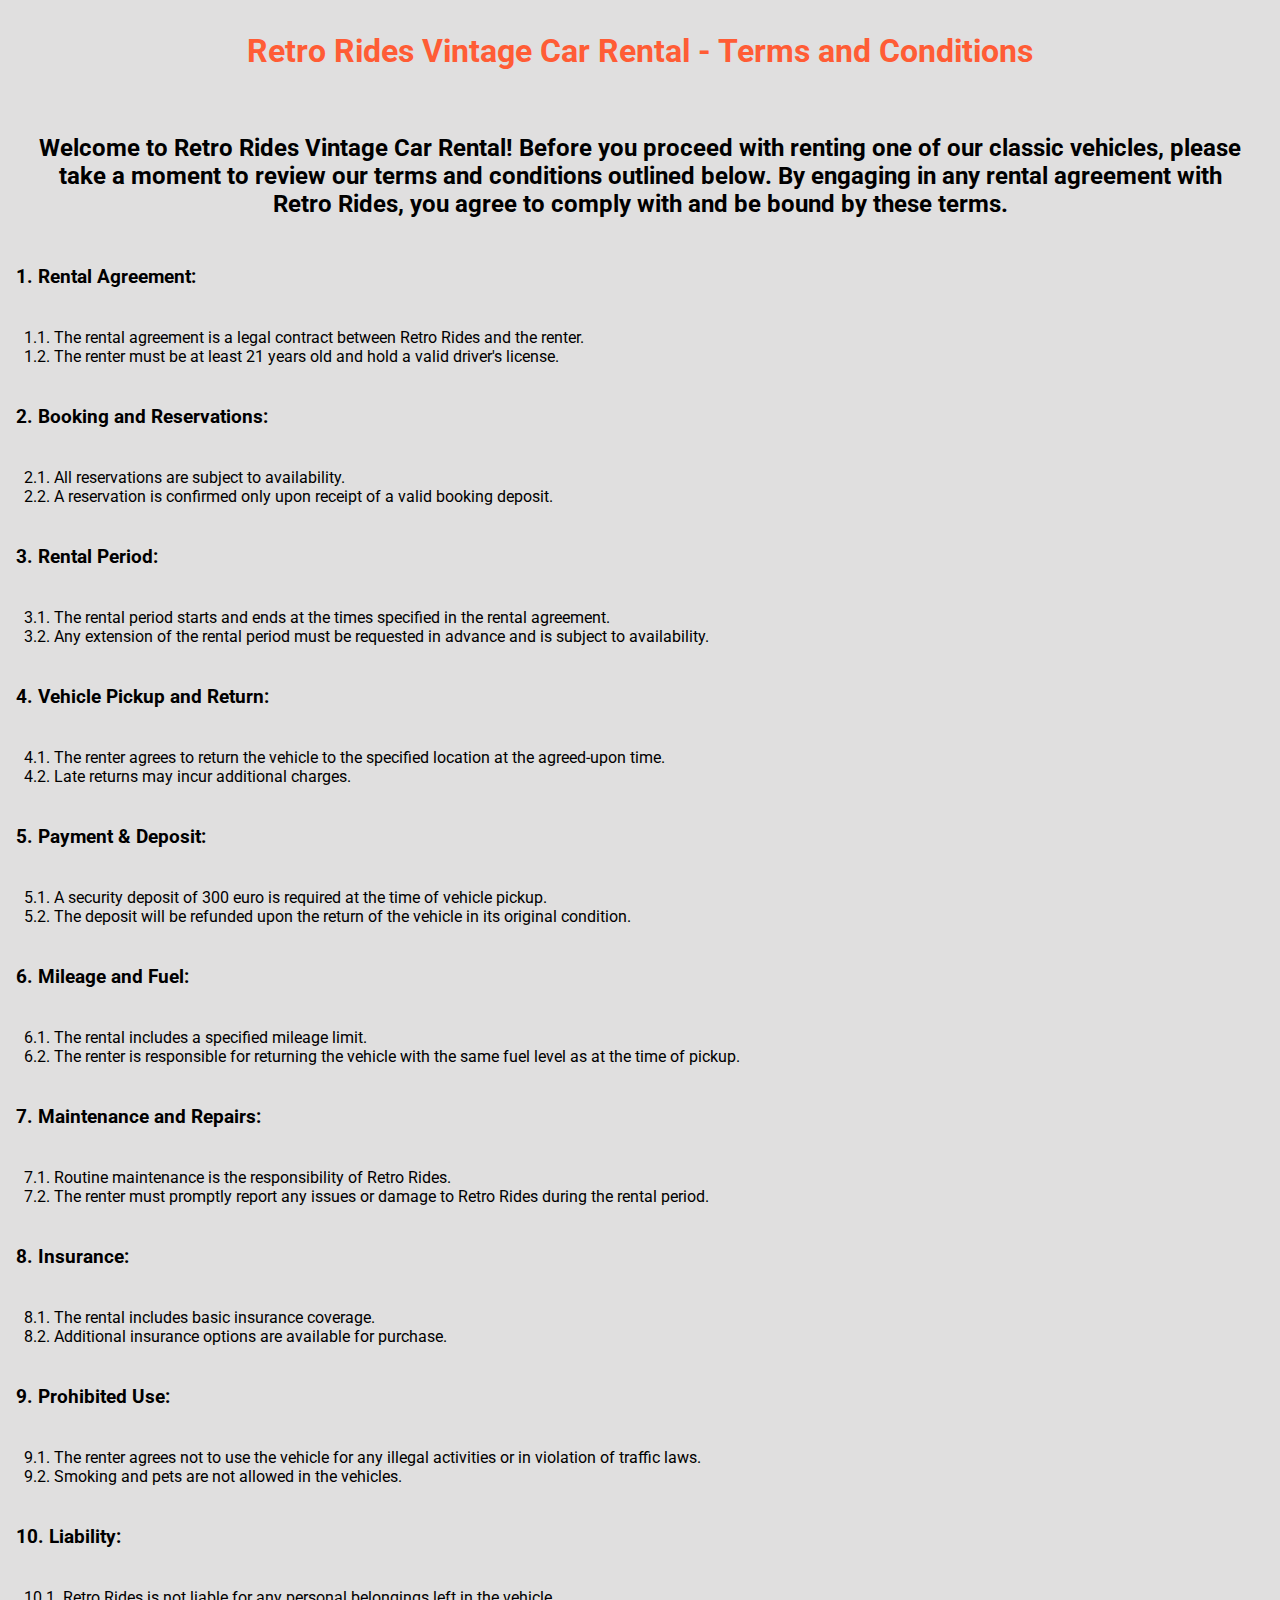
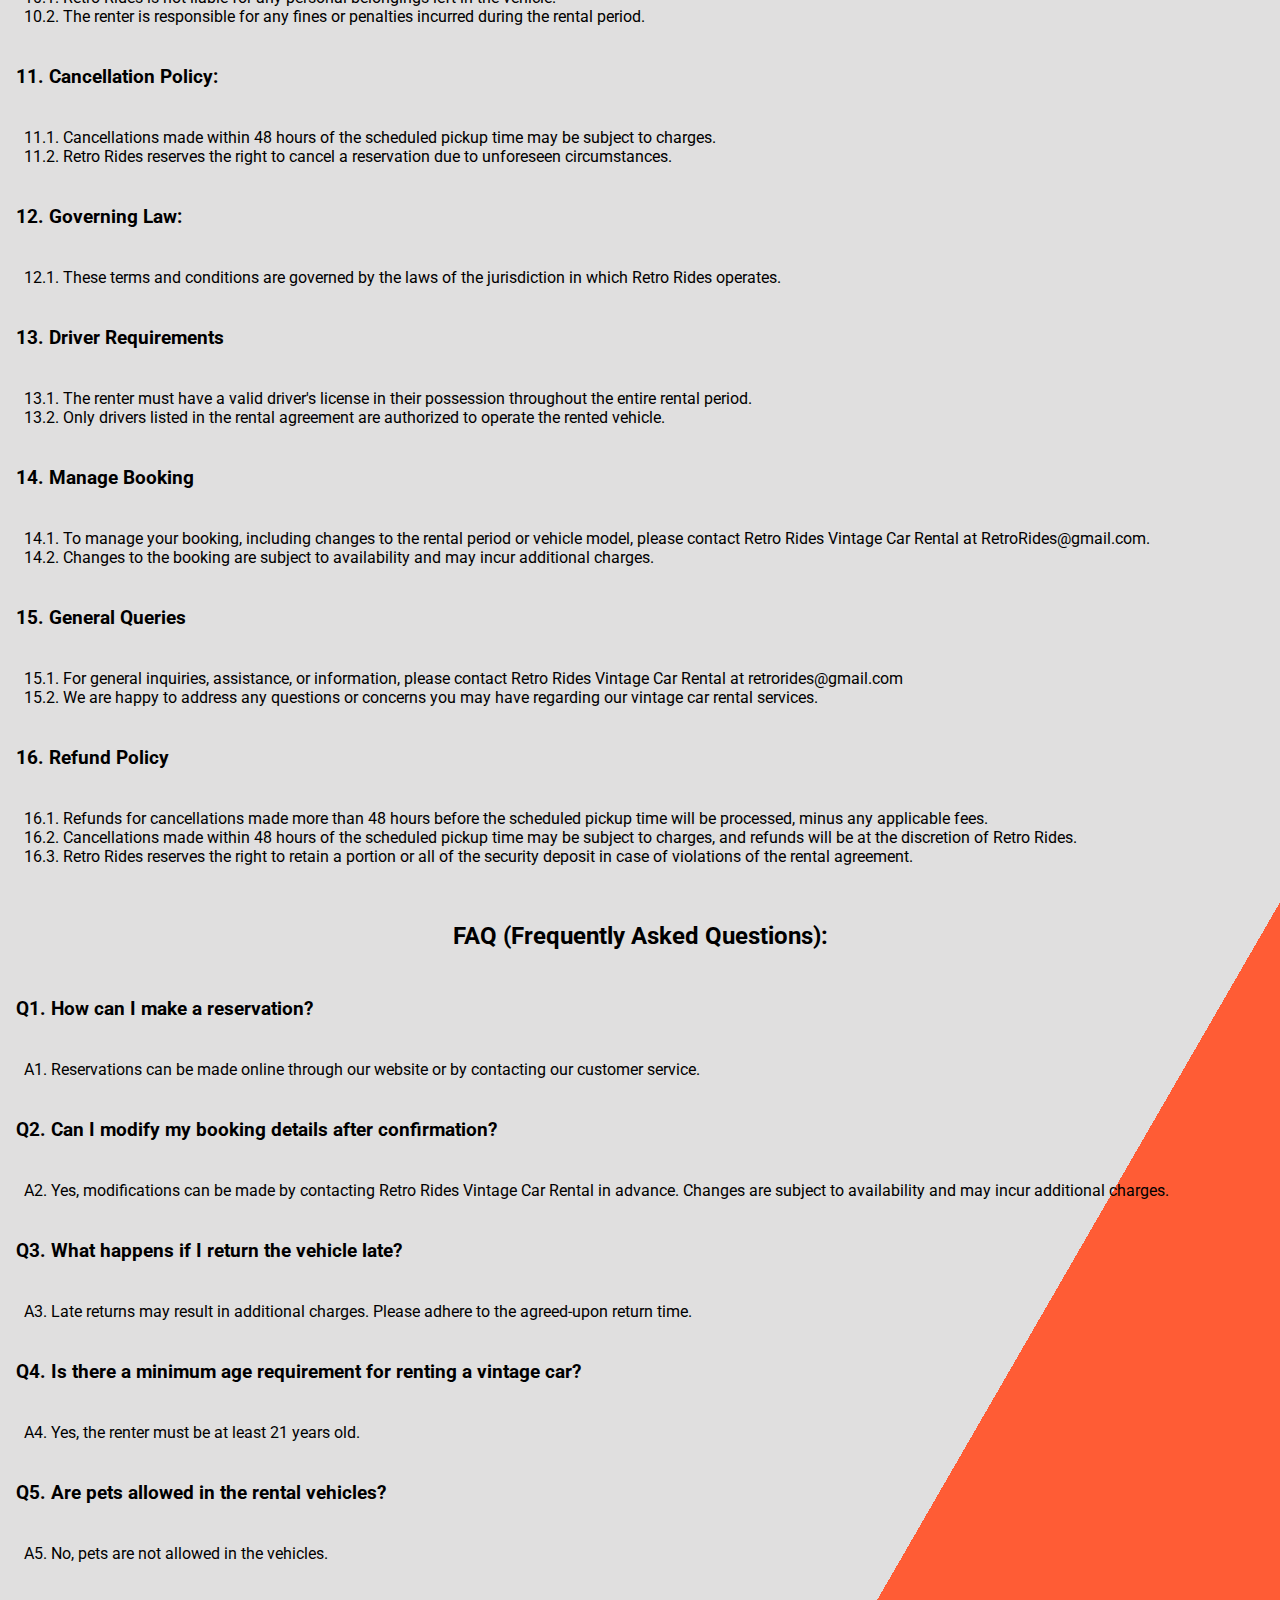
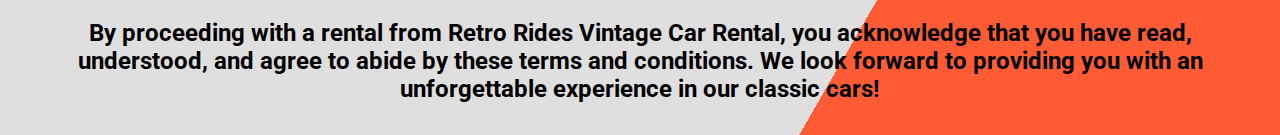
<file: terms.html>
<!DOCTYPE html>
<html lang="en">
  <head>
    <meta charset="UTF-8" />
    <meta name="viewport" content="width=device-width, initial-scale=1.0" />
    <!-- Meta tags for Search Engines-->
    <meta
      name="description"
      content="RetroRides. The One and Only Vintage Car rental Service in Dublin. Relive the golden days of cars by renting your first Classic Car now!"
    />
    <meta
      name="keywords"
      content="RetroRides, cars, vintage, classic, classic cars, vintage cars, rental service, Bmw, Mercedes, Toyota, Ford, Audi, Dublin, Driving"
    />
    <title>Retro Rides | Rental Service</title>
    <link rel="icon" type="image/x-icon" href="assets/images/car-icon.webp" />
    <link rel="stylesheet" href="assets/css/style.css" />
  </head>
  <body id="terms-container">
    <h1>Retro Rides Vintage Car Rental - Terms and Conditions</h1>
    <h2>
      Welcome to Retro Rides Vintage Car Rental! Before you proceed with renting
      one of our classic vehicles, please take a moment to review our terms and
      conditions outlined below. By engaging in any rental agreement with Retro
      Rides, you agree to comply with and be bound by these terms.
    </h2>
    <h3>1. Rental Agreement:</h3>
    <p>
      1.1. The rental agreement is a legal contract between Retro Rides and the
      renter. <br />
      1.2. The renter must be at least 21 years old and hold a valid driver's
      license.
    </p>
    <h3>2. Booking and Reservations:</h3>
    <p>
      2.1. All reservations are subject to availability. <br />
      2.2. A reservation is confirmed only upon receipt of a valid booking
      deposit.
    </p>
    <h3>3. Rental Period:</h3>
    <p>
      3.1. The rental period starts and ends at the times specified in the
      rental agreement. <br />
      3.2. Any extension of the rental period must be requested in advance and
      is subject to availability.
    </p>
    <h3>4. Vehicle Pickup and Return:</h3>
    <p>
      4.1. The renter agrees to return the vehicle to the specified location at
      the agreed-upon time. <br />
      4.2. Late returns may incur additional charges.
    </p>
    <h3 id="payment">5. Payment & Deposit:</h3>
    <p>
      5.1. A security deposit of 300 euro is required at the time of vehicle
      pickup. <br />
      5.2. The deposit will be refunded upon the return of the vehicle in its
      original condition.
    </p>
    <h3>6. Mileage and Fuel:</h3>
    <p>
      6.1. The rental includes a specified mileage limit. <br />
      6.2. The renter is responsible for returning the vehicle with the same
      fuel level as at the time of pickup.
    </p>
    <h3>7. Maintenance and Repairs:</h3>
    <p>
      7.1. Routine maintenance is the responsibility of Retro Rides. <br />
      7.2. The renter must promptly report any issues or damage to Retro Rides
      during the rental period.
    </p>
    <h3>8. Insurance:</h3>
    <p>
      8.1. The rental includes basic insurance coverage. <br />
      8.2. Additional insurance options are available for purchase.
    </p>
    <h3>9. Prohibited Use:</h3>
    <p>
      9.1. The renter agrees not to use the vehicle for any illegal activities
      or in violation of traffic laws. <br />
      9.2. Smoking and pets are not allowed in the vehicles.
    </p>
    <h3>10. Liability:</h3>
    <p>
      10.1. Retro Rides is not liable for any personal belongings left in the
      vehicle. <br />
      10.2. The renter is responsible for any fines or penalties incurred during
      the rental period.
    </p>
    <h3 id="cancel-policy">11. Cancellation Policy:</h3>
    <p>
      11.1. Cancellations made within 48 hours of the scheduled pickup time may
      be subject to charges. <br />
      11.2. Retro Rides reserves the right to cancel a reservation due to
      unforeseen circumstances.
    </p>
    <h3>12. Governing Law:</h3>
    <p>
      12.1. These terms and conditions are governed by the laws of the
      jurisdiction in which Retro Rides operates.
    </p>
    <h3 id="driver-req">13. Driver Requirements</h3>
    <p>
      13.1. The renter must have a valid driver's license in their possession
      throughout the entire rental period.
      <br />
      13.2. Only drivers listed in the rental agreement are authorized to
      operate the rented vehicle.
    </p>
    <h3 id="booking">14. Manage Booking</h3>
    <p>
      14.1. To manage your booking, including changes to the rental period or
      vehicle model, please contact Retro Rides Vintage Car Rental at
      RetroRides@gmail.com. <br />
      14.2. Changes to the booking are subject to availability and may incur
      additional charges.
    </p>
    <h3 id="gen-queries">15. General Queries</h3>
    <p>
      15.1. For general inquiries, assistance, or information, please contact
      Retro Rides Vintage Car Rental at retrorides@gmail.com <br />
      15.2. We are happy to address any questions or concerns you may have
      regarding our vintage car rental services.
    </p>
    <h3 id="refund">16. Refund Policy</h3>
    <p>
      16.1. Refunds for cancellations made more than 48 hours before the
      scheduled pickup time will be processed, minus any applicable fees. <br />
      16.2. Cancellations made within 48 hours of the scheduled pickup time may
      be subject to charges, and refunds will be at the discretion of Retro
      Rides. <br />
      16.3. Retro Rides reserves the right to retain a portion or all of the
      security deposit in case of violations of the rental agreement.
    </p>
    <h2 id="faq">FAQ (Frequently Asked Questions):</h2>
    <h3>Q1. How can I make a reservation?</h3>
    <p>
      A1. Reservations can be made online through our website or by contacting
      our customer service.
    </p>
    <h3>Q2. Can I modify my booking details after confirmation?</h3>
    <p>
      A2. Yes, modifications can be made by contacting Retro Rides Vintage Car
      Rental in advance. Changes are subject to availability and may incur
      additional charges.
    </p>
    <h3>Q3. What happens if I return the vehicle late?</h3>
    <p>
      A3. Late returns may result in additional charges. Please adhere to the
      agreed-upon return time.
    </p>
    <h3>Q4. Is there a minimum age requirement for renting a vintage car?</h3>
    <p>A4. Yes, the renter must be at least 21 years old.</p>
    <h3>Q5. Are pets allowed in the rental vehicles?</h3>
    <p>A5. No, pets are not allowed in the vehicles.</p>

    <h2>
      By proceeding with a rental from Retro Rides Vintage Car Rental, you
      acknowledge that you have read, understood, and agree to abide by these
      terms and conditions. We look forward to providing you with an
      unforgettable experience in our classic cars!
    </h2>
  </body>
</html>
</file>
<file: assets/css/style.css>
/* Google fonts import */

@import url('https://fonts.googleapis.com/css2?family=Lato:wght@300&family=Oswald:wght@300&family=Roboto:wght@500&display=swap');

/* General Styling */
* {
    padding: 0;
    margin: 0;
    box-sizing: border-box;
    list-style: none;
    font-family: "roboto", sans-serif;
}

/* Body Styling */
body {
    display: flex;
    flex-direction: column;
}

/* Header Styles */

/* Sets responsiveness of logo image*/
#mylogo {
    width: 100px;
    margin-top: 5px;
}

/* Swaps the order of logo and menu on smaller screens */
header>a {
    order: 2;
    margin: 0 1rem;
}

/* Navigation Section */

/* header displays hamburger button on smaller screens */
header {
    display: flex;
    justify-content: space-between;
    align-items: center;
    font-size: 1.5rem;
    background-color: rgb(41, 41, 41);
    position: fixed;
    width: 100vw;
    z-index: 99;
    box-shadow: 0 1px 2px #ff5c35;
}

.fa-bars {
    padding: 0 15px;
    color: #ff5c35;
}

/* Only displays content when  hamburger button is clicked*/
#nav-toggle,
#icons-container {
    display: none;
}

/* Drop Down Menu */
nav {
    position: absolute;
    top: 100%;
    background-color: inherit;
    width: 100%;
    box-shadow: 0 1px 2px #ff5c35;
    line-height: 2.3rem;
    padding: 0 10px;
    display: none;
}

#menu a {
    text-decoration: none;
    color: white;
    padding: .5rem;
    border-radius: 5px;
}

#nav-toggle:checked~nav {
    display: block;
    background-color: inherit;
}

/* Provides an indicator on which page is currently on screen*/

#menu .active {
    background-color: #ff5c35;
    font-weight: bold;
    text-decoration: underline;
    color: black;
}

.register .fa-user {
    display: none;
    color: #ff5c35;
}

/* Main content */

main {
    margin-top: 65px;
    color: black;
}

#landing-page {
    display: flex;
    flex-direction: column;
    align-items: center;
    background-color: #ff5c35;
    background-image: -webkit-linear-gradient(-30deg, white 85%, #ff5c35 50%);
    min-height: 100vh;
    background-size: cover;
    padding: 0 10px;
}

#landing-page h1 {
    color: #ff5c35;
    font-size: 3.4rem;
}

span {
    color: #ff5c35;
    font-size: xx-large;
}

.welcome-text {
    font-size: x-large;
}

#landing-text {
    text-align: center;
    display: flex;
    flex-direction: column;
    align-items: center;
    margin-top: 1rem;
}

#landing-text>.site-description {
    max-width: 60ch;
}

#landing-text p {
    width: 100%;
    text-align: center;
    margin: 1rem 0;
}

#landing-page-img {
    width: 100%;
    margin-top: 2rem;
    text-align: center;
    display: none;
}

#landing-page-img img {
    width: 100%;
    max-width: 600px;
}

#apps-container {
    display: flex;
    flex-direction: column;
}

#apps-container>div {
    display: flex;
    justify-content: center;
    align-items: center;
    max-width: 400px;
    flex-wrap: wrap;
    align-self: center;
    transition: .15s;
    cursor: pointer;
}

.apps {
    background-color: #ff5c35;
    margin: .5em;
    padding: .5em;
    border-radius: 20px;
    text-decoration: none;
    color: black;
}

.apps:hover {
    opacity: .8;
}

/* Main Section */
#main-section {
    text-align: center;
    background-color: white;
    display: flex;
    flex-direction: column;
}

#main-section>h2 {
    padding: 2rem;
    font-size: 3rem;
    color: #ff5c35;
    width: 90%;
    align-self: center;
    border: 1px solid white;
    border-radius: 20px;
    background-color: rgb(224, 223, 223);
    margin: 2rem;
}

/* Featured cars Section */
#featured-cars-container {
    display: flex;
    flex-wrap: wrap;
    justify-content: space-around;
    padding: 2rem;
    align-items: center;
    background-image: -webkit-linear-gradient(140deg, rgb(196, 196, 196) 20%, white 10%)
}

.featured-car {
    margin: 1rem;
    background-color: rgb(41, 41, 41);
    box-shadow: 0 0 5px black;
    width: 250px;
    display: flex;
    flex-direction: column;
    align-items: center;
    justify-content: space-between;
    border-radius: 10px 10px 0 0;
    overflow: hidden;
}

/* Centers the image and text of featured cars section*/

.overlay {
    display: flex;
    flex-direction: column;
    width: 100%;
    justify-content: space-around;
    text-align: center;
    margin-bottom: 2rem;
}

.overlay>h3 {
    margin-bottom: 1rem;
}

.overlay>p {
    color: white;
}

/* Makes the Featured images the same dimensions*/
.featured-car img {
    width: 100%;
    margin-bottom: 1rem;
    height: 210px;
    object-fit: cover;
}

.featured-car h3 {
    font-size: x-large;
    color: #ff5c35;
}

/* styles the featured cars description */
.featured-car-description {
    max-width: 30ch;
    color: black;
}

/* Search Section*/

#search-bar {
    display: flex;
    flex-direction: column;
    justify-content: center;
    align-items: center;
    margin-top: 2rem;
}

#search-bar>h3 {
    padding: 2rem;
    font-size: 3rem;
    color: #ff5c35;
    width: 90%;
    text-align: center;
    border: 1px solid white;
    border-radius: 20px;
    background-color: rgb(224, 223, 223);
    margin: 2rem 0;
}

#search-container {
    width: 80%;
    border: 1px solid black;
    border-radius: 10px;
    box-shadow: 0px 0px 1px black;
    padding: 1rem;
    background-image: -webkit-linear-gradient(-30deg, rgb(224, 223, 223) 85%, #ff5c35 50%);
}

#search-container label {
    color: black;
    font-weight: bold;
}

#cars {
    width: 100%;
    height: 50px;
    border: 1.5px solid black;
    text-align: center;
    margin-top: 1rem;
    max-width: 380px;
    font-size: 1.2rem;
}

#car-of-interest,
#use-of-car {
    width: 100%;
    height: 100px;
    border: 1.5px solid black;
    margin-top: 1rem;
    max-width: 425px;
    padding: 5px;
    font-size: 1.5rem;
}

#car-search {
    display: flex;
    flex-direction: column;
    align-items: center;
    width: 100%;
    justify-content: center;
    color: white;
    max-width: 760px;
}

#car-search>div {
    margin: 1rem;
    text-align: center;
}

.search-button {
    background-color: #ff5c35;
    padding: 1em 2em;
    border: 1px solid black;
    box-shadow: 1px 4px 5px black;
    border-radius: 5px;
    color: white;
    transition: 0.15s;
    font-size: 1rem;
    cursor: pointer;
}

.search-button:hover {
    opacity: 0.8;
}

/* Our Car Options Section */

#our-cars-container {
    background-image: -webkit-linear-gradient(-120deg, white 75%, rgb(196, 196, 196) 40%);
    text-align: center;
    display: flex;
    flex-direction: column;
    align-items: center;
}

#our-cars-container>h2 {
    padding: 2rem;
    font-size: 3rem;
    color: #ff5c35;
    width: 90%;
    align-self: center;
    border: 1px solid white;
    border-radius: 20px;
    background-color: rgb(224, 223, 223);
    margin: 2rem 0;
}

#our-cars {
    display: flex;
    flex-wrap: wrap;
    justify-content: space-evenly;
    align-items: center;
    gap: 20px;
    max-width: 1440px;
}

.car-list {
    border: 1px solid black;
    box-shadow: 0 0 5px;
    border-radius: 10px;
    display: flex;
    flex-direction: column;
    justify-content: space-between;
    max-width: 250px;
    height: 500px;
    padding: 0 0 1rem 0;
    overflow: hidden;
    margin-bottom: 2rem;
    background-color: white;
}


.our-cars-img img {
    max-width: 100%;
    object-fit: cover;
    height: 186px;
    transition: 0.15s;
}

.car-list>p {
    font-size: x-large;
    font-weight: bold;
}

.car-list-details {
    display: flex;
    flex-direction: column;
    justify-content: space-between;
}

.car-icons {
    display: flex;
    flex-direction: row;
    justify-content: space-around;
    align-items: center;
    margin-top: 1rem;
}

.price {
    font-size: 2rem;
    padding: 1rem 0;
}

.enquire-button {
    background-color: #ff5c35;
    padding: .5em 1.5em;
    border-radius: 5px;
    border: 1px solid black;
    color: white;
    cursor: pointer;
    box-shadow: 1px 4px 5px black;
    text-decoration: none;
    transition: .15s;
}

.enquire-button:hover {
    opacity: 0.8;
}

/* Services Section */
#services-container {
    display: flex;
    justify-content: space-around;
    background-color: white;
    flex-direction: column;
}

#services-column {
    display: flex;
    flex-wrap: wrap;
    order: 2;
    justify-content: center;
}

.services-box>i {
    color: black;
}

.services-box {
    width: 300px;
    height: 200px;
    background-color: #ff5c35;
    border: 1px solid black;
    color: black;
    font-size: 30px;
    display: flex;
    flex-direction: column;
    justify-content: center;
    text-align: center;
    margin: 1rem;
    border-radius: 20px;
}

#services-text {
    text-align: center;
    display: flex;
    flex-direction: column;
    align-items: center;
    justify-content: space-evenly;
    margin: 1rem 0;
    padding: 1rem 0;
    background-color: #ff5c35;
    border-radius: 10px;
    width: 90%;
    max-width: 690px;
    align-self: center;
}

#services-text>h2 {
    font-size: 3rem;
    margin: 1rem;
}

#services-text>p {
    padding: 2rem;
    font-size: 1.3rem;
    text-align: justify;
}

#list-of-services-section {
    margin-top: 2rem;
    background-image: -webkit-linear-gradient(220deg, white 90%, #ff5c35 50%);
}

#list-of-services-container {
    display: flex;
    flex-direction: column;
    margin: 2rem 0;
}

#list-of-services-container>div {
    display: flex;
    flex-wrap: wrap;
    justify-content: space-around;
    text-align: center;
}

#list-of-services-container>h2 {
    text-align: center;
    font-size: 3rem;
    margin: 2rem 0;
    color: #ff5c35;
}

.list-of-services {
    margin: 1rem;
    background-image: -webkit-linear-gradient(-30deg, rgb(224, 223, 223) 85%, #ff5c35 50%);
    padding: 1rem;
    max-width: 300px;
    border-radius: 10px;
}

.list-of-services>h3 {
    margin-bottom: 1rem;
}

.list-of-services>p {
    text-align: justify;
    padding: 0 .9em;
}

#list-info {
    align-self: center;
}

#list-info>p {
    padding: 1rem;
    text-align: justify;
    font-size: 1.5rem;
    max-width: 500px;
    align-self: center;
    border-radius: 10px;
}

#list-info-img img {
    width: 300px;
    height: 300px;
    object-fit: cover;
    border-radius: 50%;
    display: none;
}

/* Help Us Section */
#help-us-hero {
    width: 100vw;
    height: 200px;
    background-color: rgb(41, 41, 41);
    display: flex;
    flex-direction: column;
    justify-content: center;
    align-items: center;
    color: #ff5c35;
}

#help-us-hero>h2 {
    font-size: 3rem;
    text-align: center;
}

#help-search {
    width: 100%;
    display: flex;
    justify-content: center;
    align-items: center;
}

#help-bar {
    width: 70%;
    max-width: 500px;
    height: 40px;
    border: none;
    border-radius: 5px;
    text-align: center;
    outline: none;
}

#help-btn {
    width: 50px;
    height: 41.5px;
    border: none;
    position: relative;
    background-color: #ff5c35;
    right: 20px;
    border-radius: 0 10px 10px 0;
    cursor: pointer;
}

#help-us-container>h3 {
    margin: 1.5rem;
    font-size: 1.5rem;
    text-align: center;
}

#help-us-content {
    text-align: center;
    display: grid;
    grid-template-columns: 250px;
    gap: 2rem;
    justify-content: center;
    margin-bottom: 2rem;
}

#help-us-content>div {
    width: 100%;
    height: 150px;
    background-color: #ff5c35;
    display: flex;
    flex-direction: column;
    justify-content: center;
    cursor: pointer;
    transition: .15s;
}

#help-us-content a {
    text-decoration: none;
    color: black;
}

#help-us-content .fa-solid {
    font-size: 4rem;
    margin: 1rem;
}

/* contact Section */

#contact-container {
    background-color: rgb(41, 41, 41);
    align-items: center;
    display: flex;
    flex-direction: column;
}

#contact-container h1 {
    text-align: center;
    font-size: 3rem;
    padding: 1.5rem 0;
    color: #ff5c35;
    margin-bottom: 2rem;
}

#contact-column {
    display: flex;
    flex-direction: column;
    justify-content: space-around;
    background-image: -webkit-linear-gradient(-30deg, rgb(224, 223, 223) 85%, #ff5c35 50%);
    height: 600px;
    border-radius: 5px;
    margin: 0 3rem 5rem 3rem;
    max-width: 450px;
    width: 95%;
}

#contact-column>h2 {
    text-align: center;
    font-size: 1.5rem;
    color: #ff5c35;
}

#contact {
    text-align: center;
}

#email,
#first-name,
#last-name {
    width: 90%;
    height: 40px;
    border: 2px solid black;
    border-radius: 5px;
    margin: 10px;
    padding: 10px;
}

#contact-text {
    width: 90%;
    height: 100px;
    border: 2px solid black;
    border-radius: 5px;
    margin: 10px;
    padding: 10px;
}

#contact-button {
    margin: 2rem 0;
}

#contact-button>button {
    width: 90%;
    height: 40px;
    background-color: #ff5c35;
    border: 1px solid black;
    border-radius: 5px;
    color: black;
    cursor: pointer;
    transition: .15s;
}

#create-account p,
#create-account a {
    color: black;
}

/* Reviews Section */
#review-section {
    margin-top: 2rem;
    display: flex;
    flex-direction: column;
}

#review-section>h2 {
    padding: 2rem;
    font-size: 3rem;
    color: #ff5c35;
    width: 90%;
    align-self: center;
    border: 1px solid white;
    border-radius: 20px;
    background-color: rgb(224, 223, 223);
    margin-bottom: 2rem;
    text-align: center;
}

.review-box {
    margin: 1.5rem 0;
    background-color: rgb(226, 226, 226);
    max-width: 1250px;
}

.review-img {
    display: flex;
    justify-content: center;
    align-items: center;
    height: 300px;
}

.review-img img {
    width: 100%;
    max-width: 400px;
}

.review-text {
    padding: 1rem;
    text-align: justify;
}

.review-text>p {
    margin-bottom: 1rem;
}

.review-text>h3 {
    margin-top: 1rem;
    color: #ff5c35;
    font-style: italic;
}

/* About us Section */

#about-us-section {
    display: flex;
    justify-content: center;
}

#about-us-container {
    display: flex;
    justify-content: center;
    background-color: rgb(226, 226, 226);
    margin-bottom: 2rem;
    max-width: 1250px;
    width: 90%;
    align-self: center;
    border-radius: 20px;
}

#about-us-text {
    text-align: center;
    padding: 1rem;
    background-color: rgb(226, 226, 226);
    border-radius: 20px;
}

#about-us-text>h2 {
    color: #ff5c35;
    font-size: 3rem;
    margin-bottom: 1rem;
}

#about-us-text>p {
    text-align: justify;
    max-width: 600px;
}

#about-us-text span {
    font-size: x-large;
}

#about-us-img {
    display: none;
    /* This image will only show up in screens 1024px and above*/
}

/* Footer Section */

footer {
    background-color: rgb(41, 41, 41);
    color: #ff5c35;
}

#footer-container {
    text-align: center;
}

#socials {
    display: flex;
    flex-direction: column;
    align-items: center;
}

#socials>h2 {
    font-size: xx-large;
    padding: 1rem;
}

#socials>div {
    display: flex;
    justify-content: space-around;
    width: 100%;
    padding: 1rem 0;
    color: #ff5c35;
}

#socials-icons a {
    color: #ff5c35;
}

.drop-downs {
    margin: 1rem;
}

#page-toggle-label,
#support-toggle-label {
    font-size: x-large;
    font-weight: bold;
}

/*This will Style the footer section with a dropdown button when viewing on smaller screens */
#page-toggle,
#support-toggle,
.footer-menu {
    display: none;
    text-decoration: none;
}

#page-toggle:checked~.footer-menu {
    display: block;
}

#support-toggle:checked~.footer-menu {
    display: block;
}

.footer-menu a {
    color: white;
    line-height: 2;
    text-decoration: none;
}

#address {
    display: flex;
    flex-direction: column;
}

#address>h3 {
    margin-bottom: 1rem;
}

#address>p {
    color: white;
}

/* Terms and Conditions Simple Styling */
#terms-container {
    background-image: -webkit-linear-gradient(-30deg, rgb(224, 223, 223) 85%, #ff5c35 50%);
}

#terms-container h1 {
    text-align: center;
    margin: 2rem;
    color: #ff5c35;
}

#terms-container h2 {
    text-align: center;
    margin: 2rem;
}

#terms-container h3 {
    margin: 1rem;
}

#terms-container p {
    padding: 1.5rem;
}

/* Media Query for screens 320px and above */

/* This media query is needed so that in 768px screens, the featured car column is aligned with each other */
@media screen and (min-width: 320px) {

    .featured-car {
        width: 300px;
    }

    #landing-text>p {
        line-height: 1.7;
    }

    /* Log in Section */

    #contact-container {
        background: url(../images/contact-us-background.webp) left center / cover;
    }
}

/* Media Query for Screens 768px and above */

@media screen and (min-width: 768px) {

    /* Header Styles */
    header>a {
        order: 0;
    }

    /* Navigation Bar */
    nav {
        position: static;
        display: block;
        box-shadow: none;
        width: 65%;
        font-size: 1rem;
    }

    .register .fa-user {
        display: inline-block;
    }

    #menu {
        display: flex;
        justify-content: space-around;
    }

    #menu>li a {
        border-radius: 8px;
        cursor: pointer;
        transition: .4s;
        padding: .7em 1em;
    }

    #menu>li a:hover .fa-solid {
        color: black;
    }

    #menu>li a:hover {
        padding: .7em 1em;
        background-color: #ff5c35;
        color: black;
        opacity: .8;
    }

    #nav-toggle-label {
        display: none;
    }

    /* Main Section */

    /* Changes the background position when viewing in larger screens */
    #landing-page {
        background-image: -webkit-linear-gradient(-30deg, white 65%, #ff5c35 50%);
        height: auto;
        justify-content: space-evenly;
    }

    #landing-page h1 {
        color: #ff5c35;
        font-size: 5rem;
    }

    /* displays the landing page image on bigger screens */
    #landing-page-img {
        display: block;
    }

    #return-date-div {
        display: block;
    }

    .featured-car {
        width: 300px;
    }

    #apps-container {
        width: 100%;
    }

    /* Search Section */
    #search-container {
        width: 85%;
        max-width: 650px;
    }

    #search-container label {
        font-size: 1.5rem;
    }

    .search-button {
        margin-top: 2rem;
    }

    /* Services Section */
    #list-info {
        margin: 2rem 0;
    }

    #list-info-img img {
        display: flex;
        justify-content: space-around;
        margin-right: 2rem;
    }

    /* Help us Section */

    #help-us-content {
        grid-template-columns: 250px 250px;
    }

    #help-section {
        min-height: 80vh;
    }

    /* Contact us Section */
    #contact-container {
        align-items: baseline;
        min-height: 90vh;
    }

    #contact-container h1 {
        padding-left: 95px;
    }

    /* Review Section */
    #review-container {
        display: flex;
        flex-direction: column;
        justify-content: center;
        align-items: center;
    }

    .review-box {
        display: flex;
        width: 80%;
        align-items: center;
    }

    .review-img img {
        width: 400px;
        height: 227px;
        object-fit: cover;
    }

    .woman img {
        border-radius: 0 50px 0 50px;
    }

    .man {
        order: 2;
    }

    .man~.review-text h3 {
        text-align: right;
    }

    .man img {
        border-radius: 50px 0 50px 0px;
    }

    /* Footer Section */
    #footer-container {
        display: flex;
        justify-content: space-around;
    }

    .footer-menu {
        display: block;
    }

    .footer-menu>ul {
        margin-top: 1rem;
    }

    .footer-menu a {
        cursor: pointer;
        /* pointer only shows up when hovering on the letters*/
    }

    #page-toggle-label .fa-solid,
    #support-toggle-label .fa-solid {
        display: none;
    }

    #socials {
        align-items: flex-start;
    }

    #socials>h2 {
        align-items: flex-start;
    }

    #socials-icons {
        cursor: pointer;
    }
}

/* Media Query for screens 1024px and above */

@media screen and (min-width: 1024px) {
    #landing-page {
        flex-direction: row;
    }

    /* Sets landing text to 50% of viewport width*/
    #landing-text {
        width: 80%;
        margin: 0;
    }

    #landing-page-img {
        margin: 0;
    }

    #landing-page-img img {
        max-width: 100%;
        margin: 0;
    }

    /* Services Section */

    #services-column {
        order: 0;
        width: 50%;
        align-items: center;
    }

    #services-text {
        margin-right: 30px;
        max-width: 550px;
    }

    #services-container {
        flex-direction: row;
    }

    #help-us-content>div:hover {
        opacity: 0.8
    }

    /* styling for hover animation */
    .featured-car-box {
        cursor: pointer;
    }

    .featured-car {
        width: 400px;
        position: relative;
        height: 400px;
    }

    .featured-car img {
        height: auto;
        display: block;
        max-height: 100%
    }

    .overlay {
        position: absolute;
        bottom: 0;
        left: 0;
        right: 0;
        background-color: rgba(0, 0, 0, 0.75);
        width: 100%;
        height: 0;
        transition: 0.5s ease;
        margin-bottom: 0;
        justify-content: space-evenly;
        text-align: center;
    }

    .featured-car p {
        color: white;
    }

    .featured-car:hover .overlay {
        height: 100%;
        color: white;
    }

    /* About us Section */
    #about-us-container {
        justify-content: space-around;
        padding: 1rem;
    }

    #about-us-img {
        display: flex;
        align-items: center;
        order: -1;
    }

    #about-us-img img {
        object-fit: cover;
        width: 350px;
        height: 350px;
        border-radius: 50%;
        object-position: top left;
    }

    /*help us section */
    #help-us-content {
        grid-template-columns: 250px 250px 250px;
    }

    /* Contact Us Section*/
    #contact-button>button:hover {
        cursor: pointer;
        opacity: .8;
    }

}

@media screen and (min-width: 2000px) {
    #landing-text>h1 {
        font-size: 13rem;
    }

    #landing-text>p {
        font-size: 2rem;
    }
}
</file>
